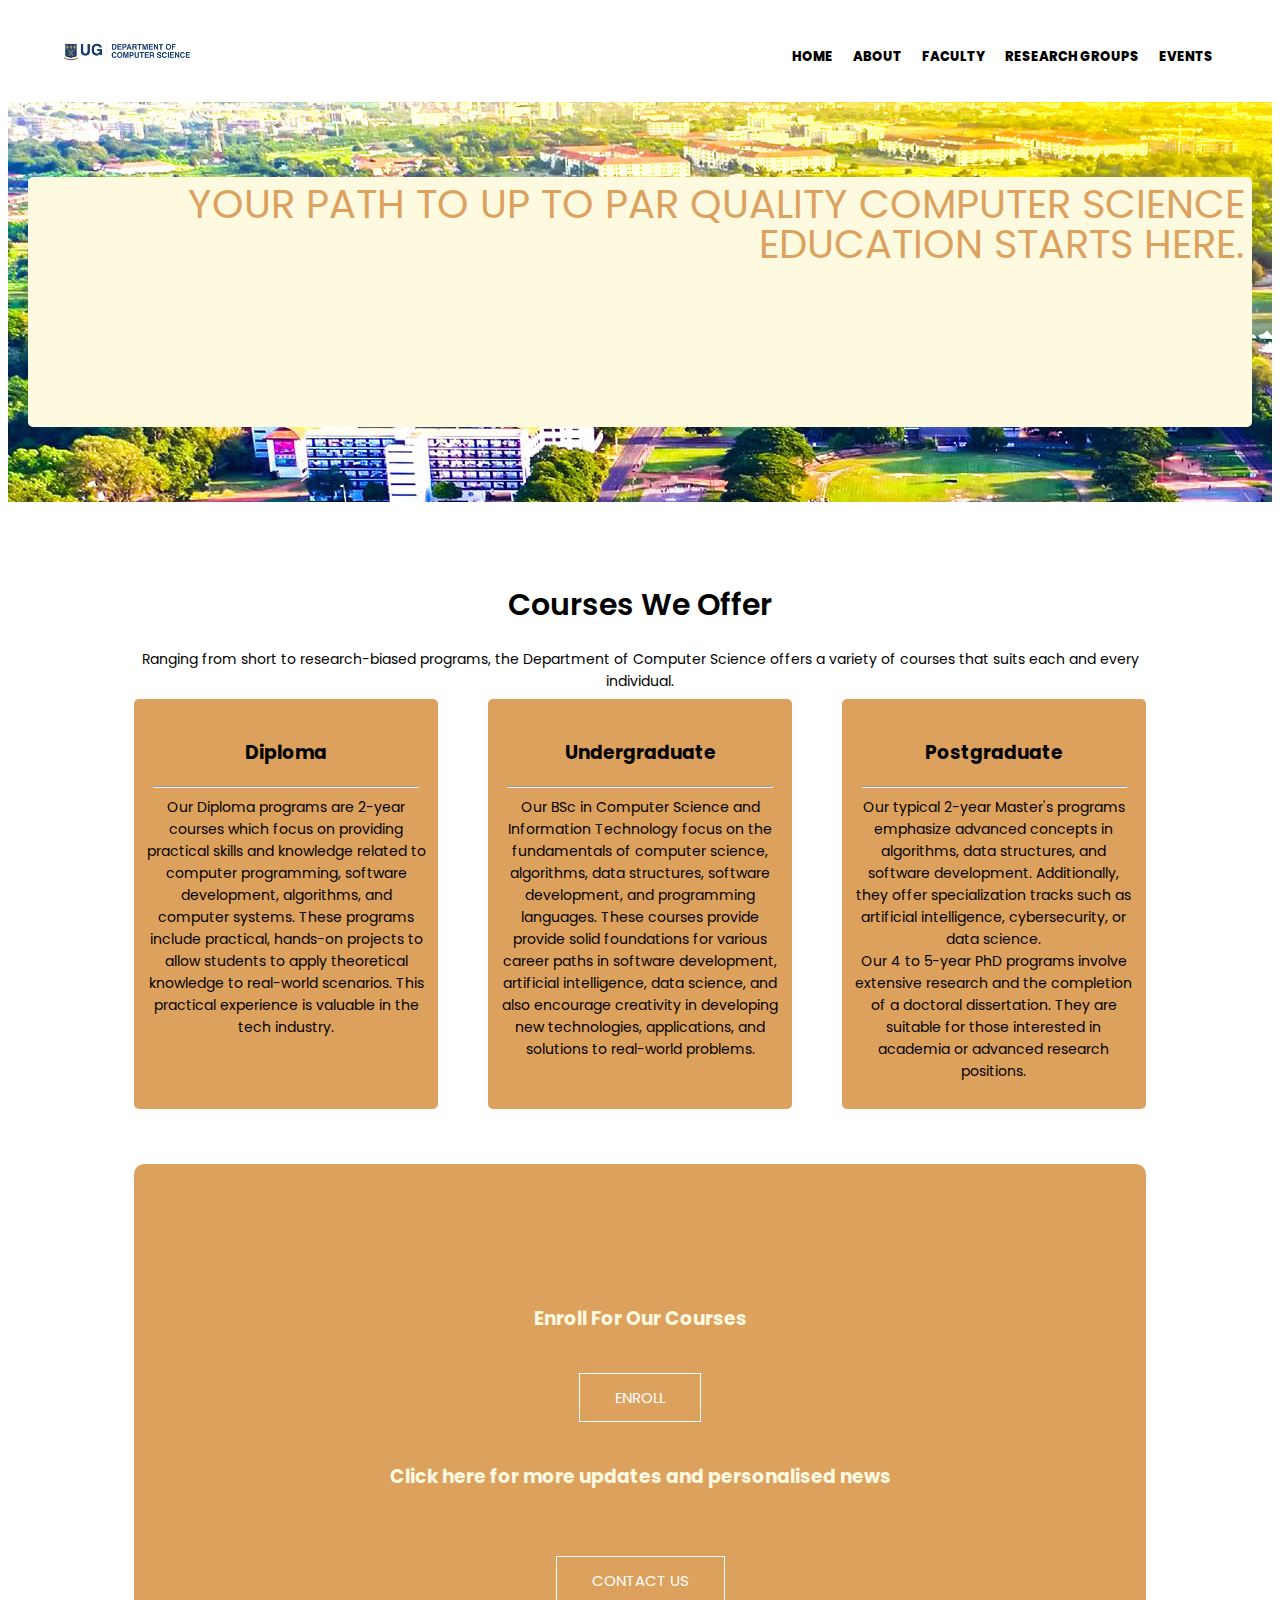
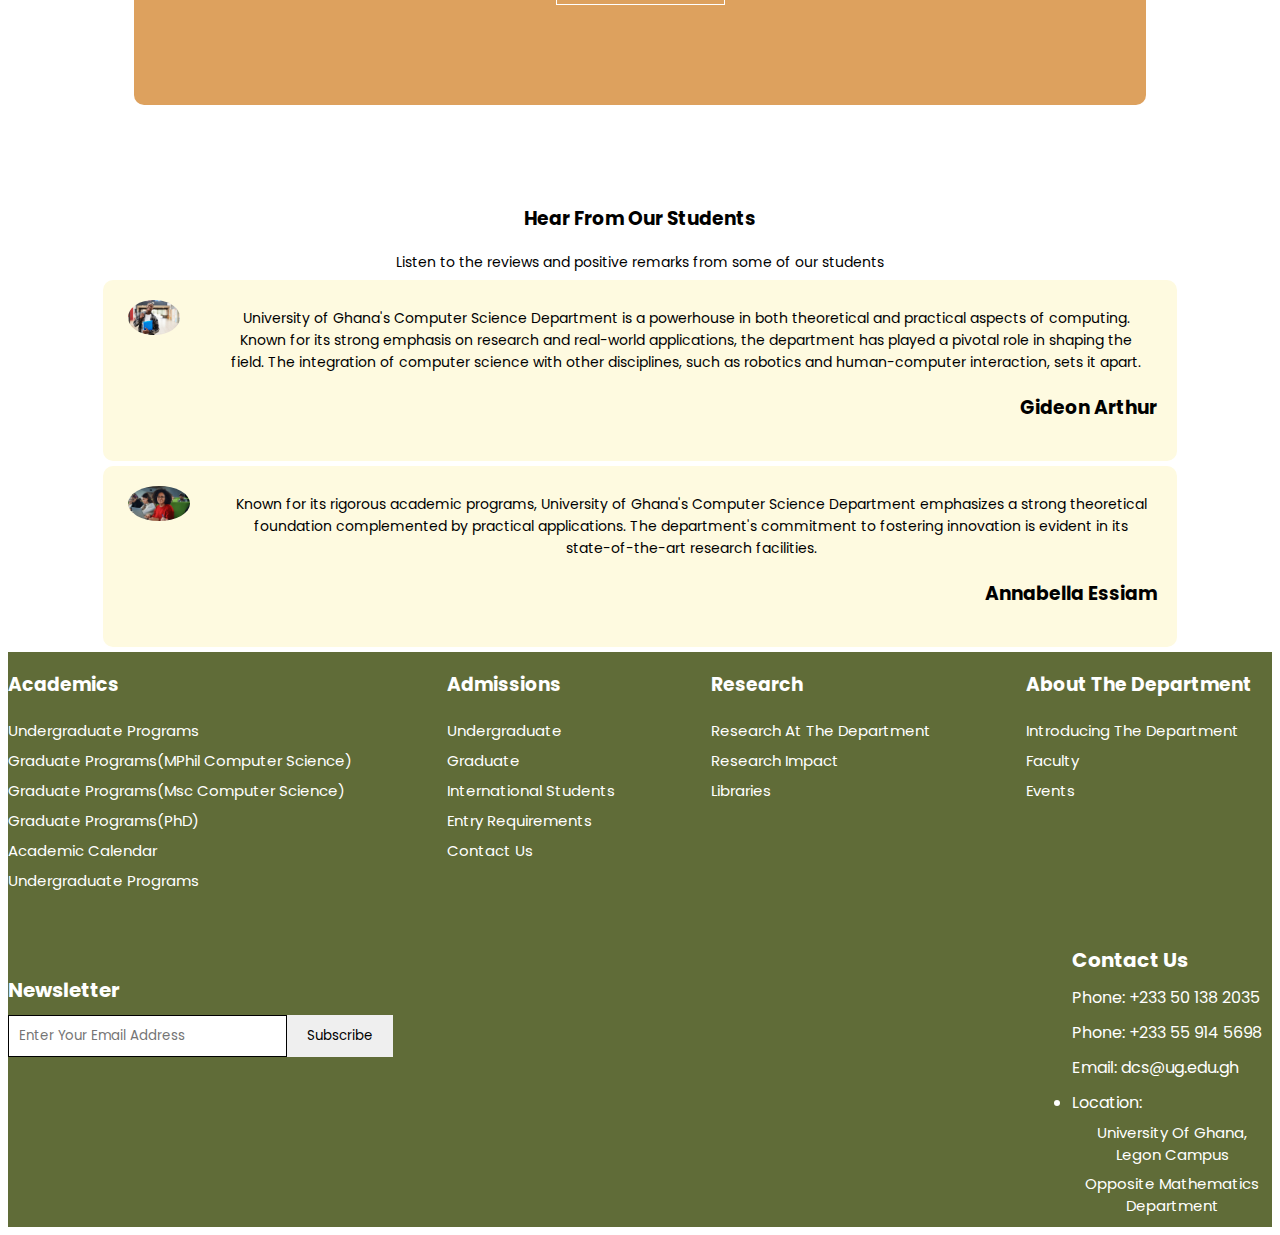
<file: index.html>
<!DOCTYPE html>
<html>
<head>
    <meta charset="UTF-8">
    <meta name="viewport" content="width=device-width, initial-scale=1.0">
    <title>UG | Department Of Computer Science</title>
    <link rel="stylesheet" href="style.css">
</head>
<header id="main-head">
    <div class="top-header">
        <div class="bottom-header">
            <div class="last-header"></div>
        </div>
    </div>
    <nav>
        <div id="logo"><a href=""><img src="Images/comScience_logo.png" alt="Department Logo"></a></div>
        <div class="nav-links">
            <ul>
                <li><a href="index.html">HOME</a></li>
                <li><a href="about.html">ABOUT</a></li>
                <li><a href="faculty.html">FACULTY</a></li>
                <li><a href="research.html">RESEARCH GROUPS</a></li>
                <li><a href="events.html">EVENTS</a></li>
            </ul>
        </div>
    </nav>
    
</header>
<section>
    <div id="container">
        <div class="box">
            <p>YOUR PATH TO UP TO PAR QUALITY COMPUTER SCIENCE EDUCATION STARTS HERE.</p>
        </div>
</section>

<!--------Courses-------->
<section id="course">
    <h1>Courses We Offer</h1>
    <p>Ranging from short to research-biased programs, the Department of Computer Science offers a variety
        of courses that suits each and every individual.</p>

    <div id="course-row">
        <div class="course-col">
            <h3>Diploma</h3><hr>
            <p>Our Diploma programs are 2-year courses which focus on providing practical skills and knowledge related
            to computer programming, software development, algorithms, and computer systems. 
            These programs include practical, hands-on projects to allow students to apply theoretical
            knowledge to real-world scenarios. This practical experience is valuable in the tech industry.</p>
        </div>
        <div class="course-col">
            <h3>Undergraduate</h3><hr>
            <p>Our BSc in Computer Science and Information Technology focus on the fundamentals of computer science, 
            algorithms, data structures, software development, and programming languages. These courses provide
            provide solid foundations for various career paths in software development, artificial intelligence, 
            data science, and also encourage creativity in developing new technologies, applications, and 
            solutions to real-world problems.</p>
        </div>
        <div class="course-col">
            <h3>Postgraduate</h3><hr>
            <p>Our typical 2-year Master's programs emphasize advanced concepts in algorithms, data structures, and software development.
            Additionally, they offer specialization tracks such as artificial intelligence, cybersecurity, or data science. <br>
            Our 4 to 5-year PhD programs involve extensive research and the completion of a doctoral dissertation.
            They are suitable for those interested in academia or advanced research positions.</p>
        </div>

    </div>
</section>

<section id="access-course">
    <h3>Enroll For Our Courses</h3>
    <button class="access-button" onclick="location.href='courses.html'">ENROLL</button><br>
    <h3>Click here for more updates and personalised news</h3><br>
    <button class="access-button" onclick="location.href='contact.html'">CONTACT US</button>
</section>

<!------Testimonials------>
<section id="testimonial">
    <h3>Hear From Our Students</h3>
    <p>Listen to the reviews and positive remarks from some of our students </p>
    
    <div id="testimonial-row">
        <div class="testimonial-col">
            <img src="Images/student1.jpg" alt="">
            <div>
                <p>University of Ghana's Computer Science Department is a powerhouse in both theoretical
                and practical aspects of computing. Known for its strong emphasis on research and real-world applications,
                the department has played a pivotal role in shaping the field. The integration of computer science with other
                disciplines, such as robotics and human-computer interaction, sets it apart.</p>
                <h3>Gideon Arthur</h3>
            </div>
        </div>
    </div>
    <div class="testimonial-col">
        <img src="Images/student2.jpg" alt="picture of eben badger">
        <div>
            <p>Known for its rigorous academic programs, University of Ghana's Computer Science Department emphasizes a
            strong theoretical foundation complemented by practical applications. The department's commitment to 
            fostering innovation is evident in its state-of-the-art research facilities.</p>
            <h3>Annabella Essiam</h3>
        </div>
    </div>
</section>

<footer id="footer">
    <div class="footer-top">
        <div class="footer-section">
            <h3>Academics</h3>
            <ul>
                <li><a href="">Undergraduate Programs</a></li>
                <li><a href="">Graduate Programs(MPhil Computer Science)</a></li>
                <li><a href="">Graduate Programs(Msc Computer Science)</a></li>
                <li><a href="">Graduate Programs(PhD)</a></li>
                <li><a href="">Academic Calendar</a></li>
                <li><a href="">Undergraduate Programs</a></li>
            </ul>
        </div>
        <div class="footer-section">
            <h3>Admissions</h3>
            <ul>
                <li><a href="">Undergraduate</a></li>
                <li><a href="">Graduate</a></li>
                <li><a href="">International Students</a></li>
                <li><a href="">Entry Requirements</a></li>
                <li><a href="">Contact Us</a></li>
            </ul>
        </div>
        <div class="footer-section">
            <h3>Research</h3>
            <ul>
                <li><a href="">Research At The Department</a></li>
                <li><a href="">Research Impact</a></li>
                <li><a href="">Libraries</a></li>
            </ul>
        </div>
        <div class="footer-section">
            <h3>About The Department</h3>
            <ul>
                <li><a href="">Introducing The Department</a></li>
                <li><a href="">Faculty</a></li>
                <li><a href="">Events</a></li>
            </ul>
        </div>
        <div class="footer-bottom">
            <div class="newsletter">
                <h4>Newsletter</h4>
                <form action="#">
                    <input type="email" placeholder="Enter Your Email Address">
                    <button type="submit">Subscribe</button>
                </form>
            </div>
        </div>

        <div class="contact-info">
            <h4>Contact Us</h4>
            <ul>
                <li><a href="#">Phone: +233 50 138 2035</a></li>
                <li><a href="#">Phone: +233 55 914 5698</a></li>
                <li><a href="#">Email: dcs@ug.edu.gh</a></li>
            </ul>
            <li>
                <a href="#">Location:</a>
                <p>University Of Ghana, Legon Campus</p>
                <p>Opposite Mathematics Department</p>
            </li>
        </div>

    </div>
</footer>
</html>
</file>
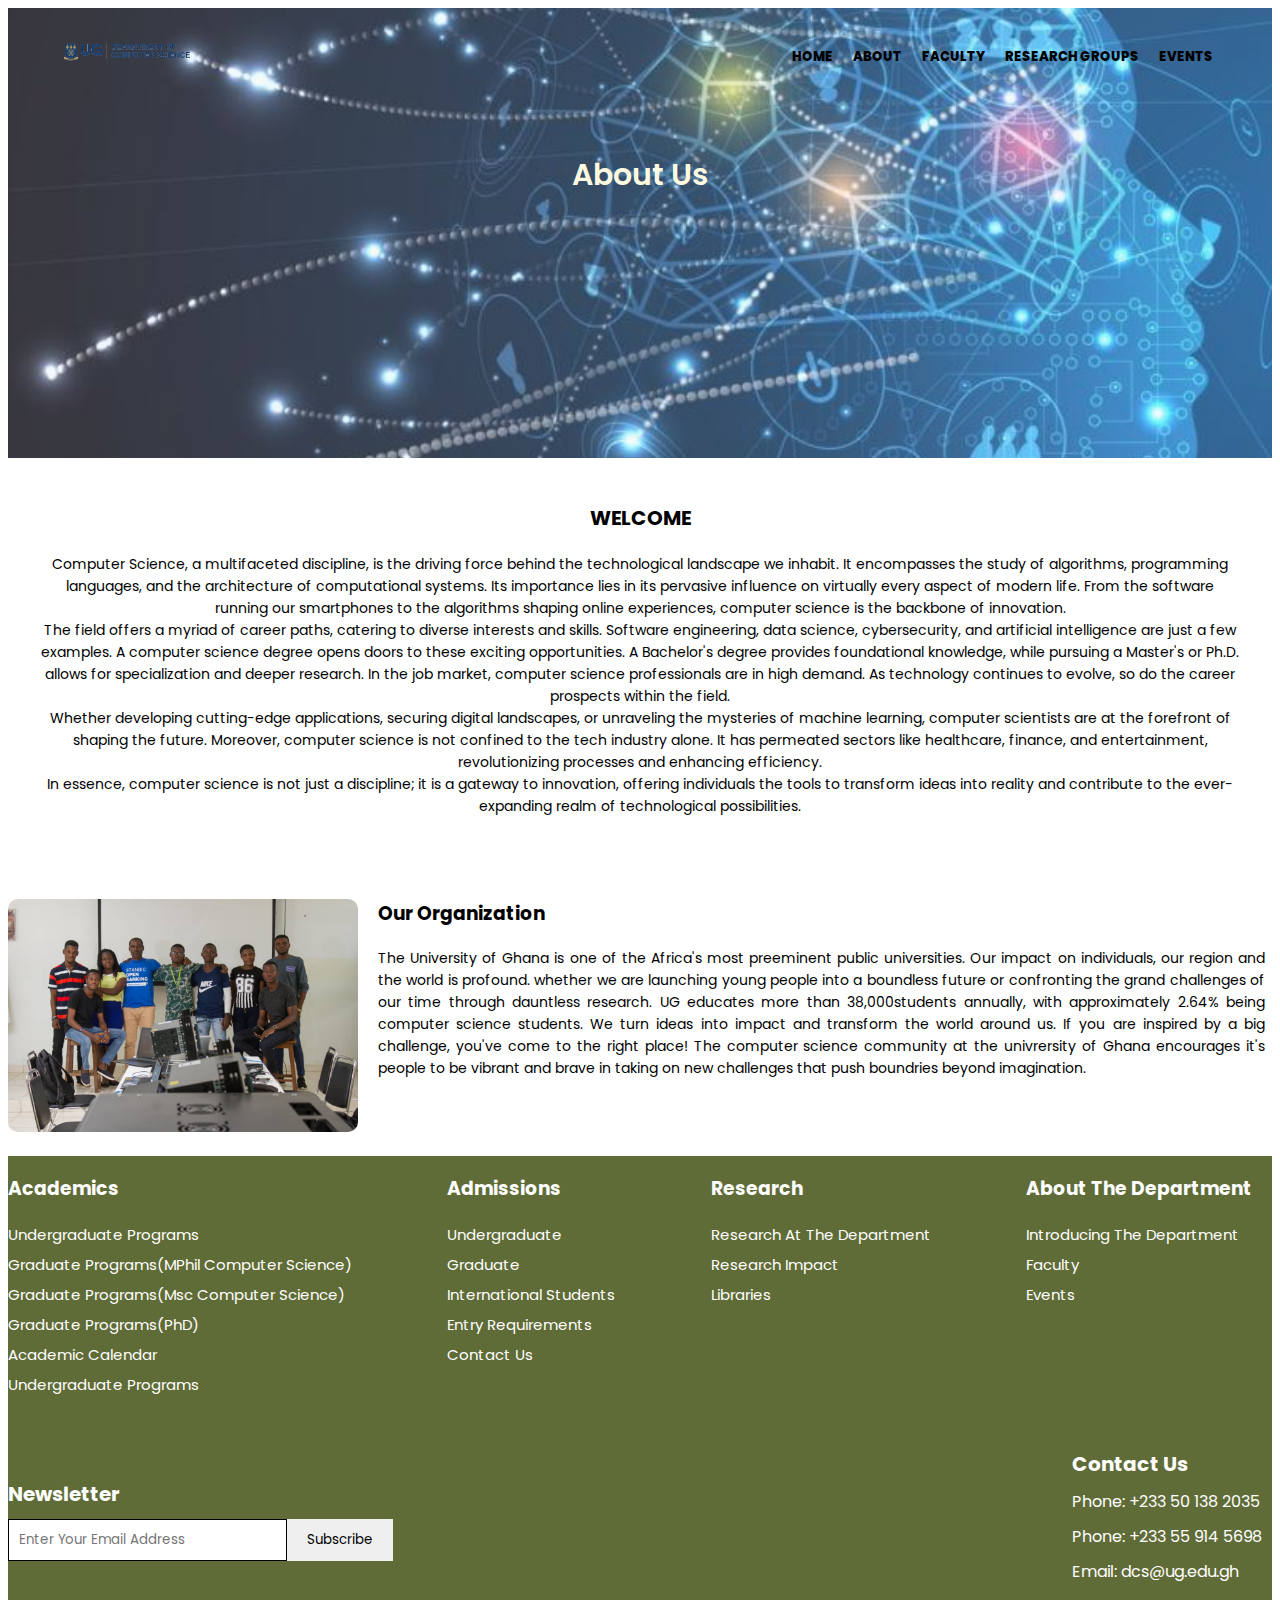
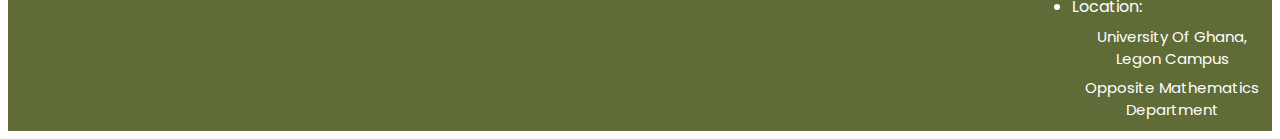
<file: about.html>
<!DOCTYPE html>
<html>
<head>
    <meta charset="UTF-8">
    <meta name="viewport" content="width=device-width, initial-scale=1.0">
    <title>UG | Department Of Computer Science</title>
    <link rel="stylesheet" href="style.css">
</head>
<section id="sub-header">
    <div class="top-header">
        <div class="bottom-header">
            <div class="last-header"></div>
        </div>
    </div>
    <nav>
        <div id="logo"><a href=""><img src="Images/comScience_logo.png" alt="Department Logo"></a></div>
        <div class="nav-links">
            <ul>
                <li><a href="index.html">HOME</a></li>
                <li><a href="about.html">ABOUT</a></li>
                <li><a href="faculty.html">FACULTY</a></li>
                <li><a href="research.html">RESEARCH GROUPS</a></li>
                <li><a href="events.html">EVENTS</a></li>
            </ul>
        </div>
    </nav>
    <h1>About Us</h1>    
</section>

<section id="about-us">
    <div class="about-us-message">
        <h3>WELCOME</h3>
        <p>Computer Science, a multifaceted discipline, is the driving force behind the technological landscape we inhabit. It encompasses the study of algorithms, programming languages, and the architecture of computational systems. Its importance lies in its pervasive influence on virtually every aspect of modern life.
            From the software running our smartphones to the algorithms shaping online experiences, computer science is the backbone of innovation.
            <br>The field offers a myriad of career paths, catering to diverse interests and skills. Software engineering, data science, cybersecurity, 
            and artificial intelligence are just a few examples. A computer science degree opens doors to these exciting opportunities. A Bachelor's 
            degree provides foundational knowledge, while pursuing a Master's or Ph.D. allows for specialization and deeper research.
            In the job market, computer science professionals are in high demand. As technology continues to evolve, so do the career
            prospects within the field. <br>Whether developing cutting-edge applications, securing digital landscapes, or unraveling the 
            mysteries of machine learning, computer scientists are at the forefront of shaping the future.
            Moreover, computer science is not confined to the tech industry alone. It has permeated sectors like healthcare,
            finance, and entertainment, revolutionizing processes and enhancing efficiency. <br>In essence, computer science is not just 
            a discipline; it is a gateway to innovation, offering individuals the tools to transform ideas into reality and contribute
            to the ever-expanding realm of technological possibilities.</p>
    </div>
    <div class="short-text">
        <img src="Images/about.jpg" alt="">
        <div class="short-info">
            <h3>Our Organization</h3>
            <p>
            The University of Ghana is one of the Africa's most preeminent public universities. 
            Our impact on individuals, our region and the world is profound. whether we are launching
            young people into a boundless future or confronting the grand challenges of our time through
            dauntless research. UG educates more than 38,000students annually, with approximately 2.64%
            being computer science students. We turn ideas into impact and transform the world around us.
            If you are inspired by a big challenge, you've come to the right place! The computer science 
            community at the univrersity of Ghana encourages it's people to be vibrant and brave in taking
            on new challenges that push boundries beyond imagination.
            </p>
        </div>
    </div>

</section>

<footer id="footer">
    <div class="footer-top">
        <div class="footer-section">
            <h3>Academics</h3>
            <ul>
                <li><a href="">Undergraduate Programs</a></li>
                <li><a href="">Graduate Programs(MPhil Computer Science)</a></li>
                <li><a href="">Graduate Programs(Msc Computer Science)</a></li>
                <li><a href="">Graduate Programs(PhD)</a></li>
                <li><a href="">Academic Calendar</a></li>
                <li><a href="">Undergraduate Programs</a></li>
            </ul>
        </div>
        <div class="footer-section">
            <h3>Admissions</h3>
            <ul>
                <li><a href="">Undergraduate</a></li>
                <li><a href="">Graduate</a></li>
                <li><a href="">International Students</a></li>
                <li><a href="">Entry Requirements</a></li>
                <li><a href="">Contact Us</a></li>
            </ul>
        </div>
        <div class="footer-section">
            <h3>Research</h3>
            <ul>
                <li><a href="">Research At The Department</a></li>
                <li><a href="">Research Impact</a></li>
                <li><a href="">Libraries</a></li>
            </ul>
        </div>
        <div class="footer-section">
            <h3>About The Department</h3>
            <ul>
                <li><a href="">Introducing The Department</a></li>
                <li><a href="">Faculty</a></li>
                <li><a href="">Events</a></li>
            </ul>
        </div>
        <div class="footer-bottom">
            <div class="newsletter">
                <h4>Newsletter</h4>
                <form action="#">
                    <input type="email" placeholder="Enter Your Email Address">
                    <button type="submit">Subscribe</button>
                </form>
            </div>
        </div>

        <div class="contact-info">
            <h4>Contact Us</h4>
            <ul>
                <li><a href="#">Phone: +233 50 138 2035</a></li>
                <li><a href="#">Phone: +233 55 914 5698</a></li>
                <li><a href="#">Email: dcs@ug.edu.gh</a></li>
            </ul>
            <li>
                <a href="#">Location:</a>
                <p>University Of Ghana, Legon Campus</p>
                <p>Opposite Mathematics Department</p>
            </li>
        </div>

    </div>
</footer>





</html>
</file>
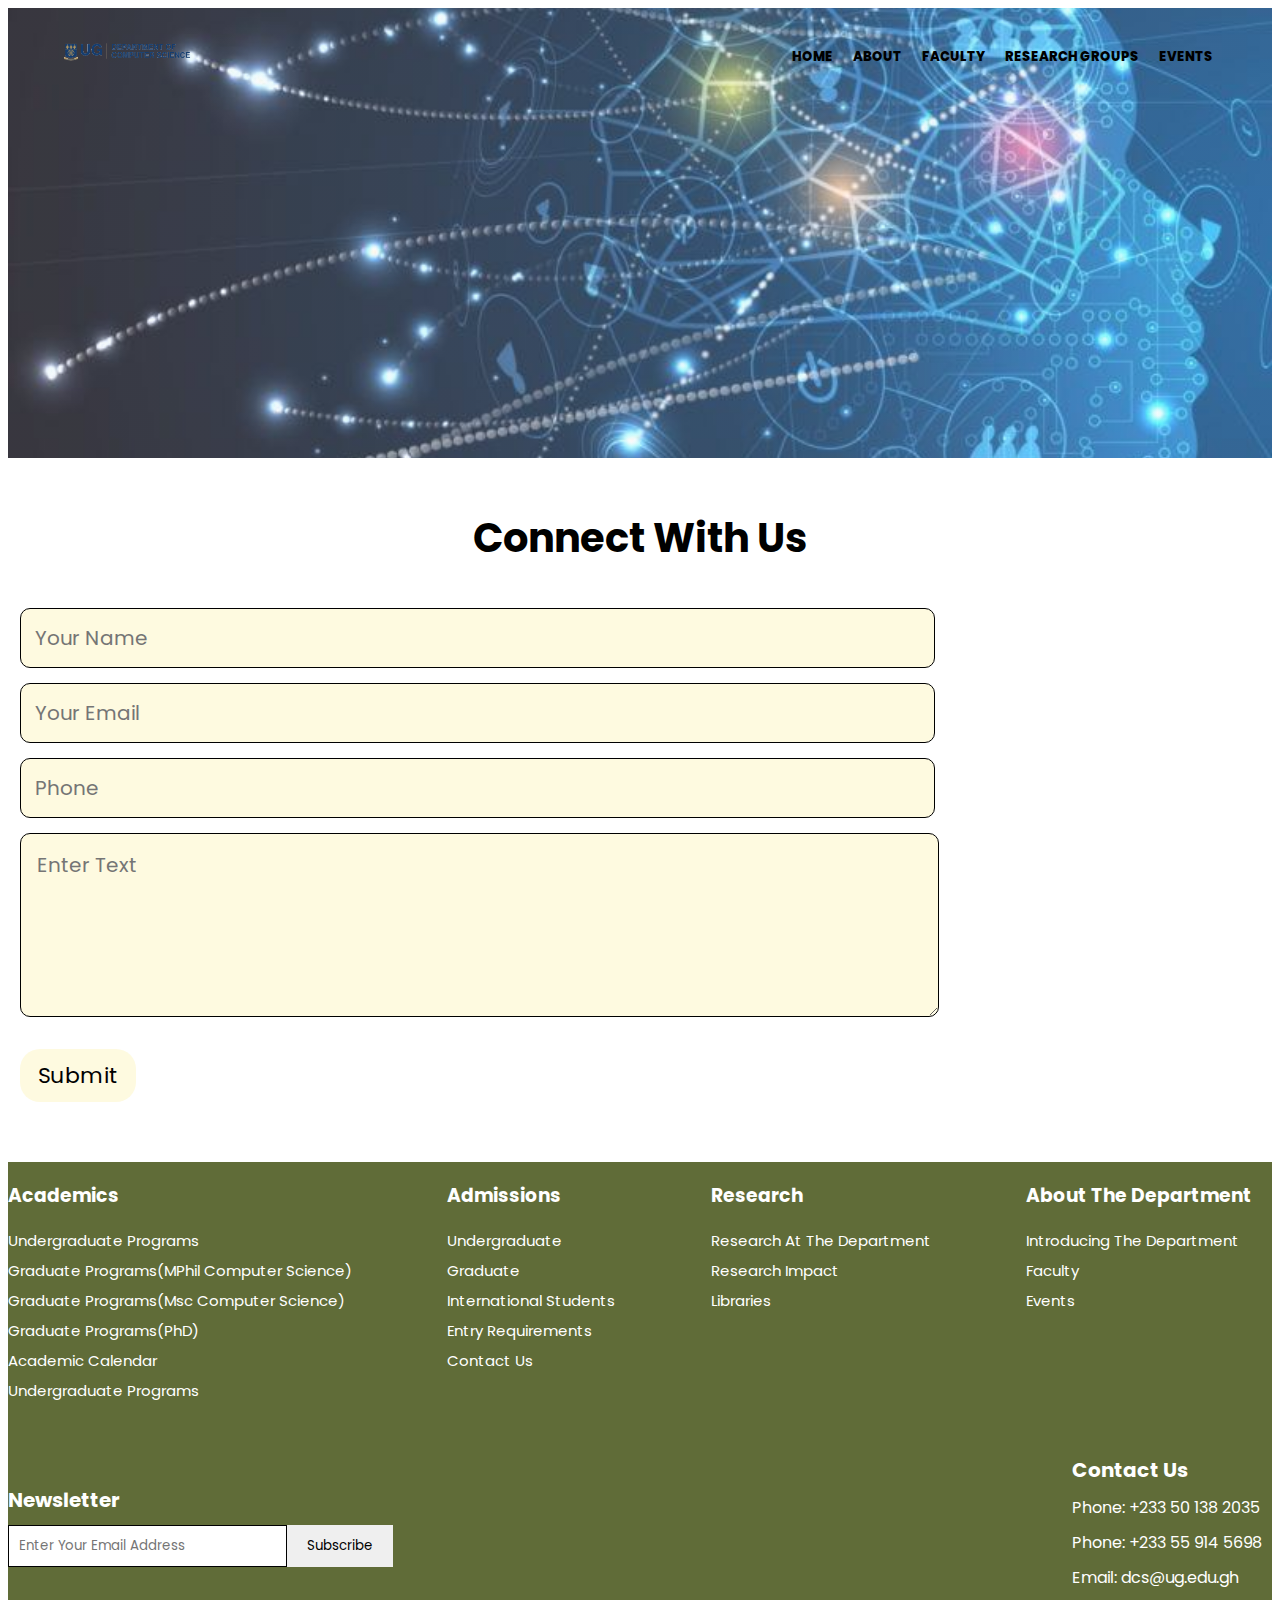
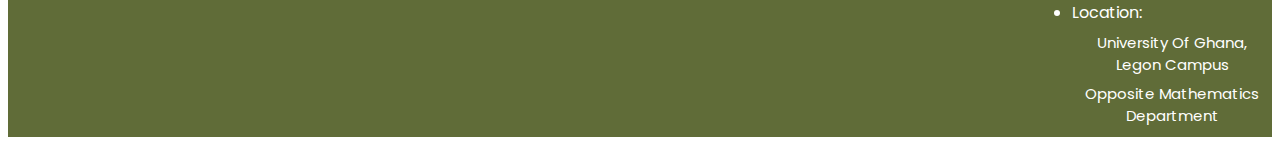
<file: contact.html>
<!DOCTYPE html>
<html>
<head>
    <meta charset="UTF-8">
    <meta name="viewport" content="width=device-width, initial-scale=1.0">
    <title>UG | Department Of Computer Science</title>
    <link rel="stylesheet" href="style.css">
</head>
<section id="sub-header">
    <div class="top-header">
        <div class="bottom-header">
            <div class="last-header"></div>
        </div>
    </div>
    <nav>
        <div id="logo"><a href=""><img src="Images/comScience_logo.png" alt="Department Logo"></a></div>
        <div class="nav-links">
            <ul>
                <li><a href="index.html">HOME</a></li>
                <li><a href="about.html">ABOUT</a></li>
                <li><a href="faculty.html">FACULTY</a></li>
                <li><a href="research.html">RESEARCH GROUPS</a></li>
                <li><a href="events.html">EVENTS</a></li>
            </ul>
        </div>
    </nav>  
</section>

<section class="contact-area">
    <h3>Connect With Us</h3>
    <input type="text" name="name" placeholder="Your Name" required>
    <input type="email" name="name" placeholder="Your Email" required>
    <input type="text" name="phone" placeholder="Phone" required>
    <textarea name="message" id="" cols="60" rows="5" placeholder="Enter Text" required></textarea>
    <button type="submit">Submit</button>
</section>
    

<footer id="footer">
    <div class="footer-top">
        <div class="footer-section">
            <h3>Academics</h3>
            <ul>
                <li><a href="">Undergraduate Programs</a></li>
                <li><a href="">Graduate Programs(MPhil Computer Science)</a></li>
                <li><a href="">Graduate Programs(Msc Computer Science)</a></li>
                <li><a href="">Graduate Programs(PhD)</a></li>
                <li><a href="">Academic Calendar</a></li>
                <li><a href="">Undergraduate Programs</a></li>
            </ul>
        </div>
        <div class="footer-section">
            <h3>Admissions</h3>
            <ul>
                <li><a href="">Undergraduate</a></li>
                <li><a href="">Graduate</a></li>
                <li><a href="">International Students</a></li>
                <li><a href="">Entry Requirements</a></li>
                <li><a href="">Contact Us</a></li>
            </ul>
        </div>
        <div class="footer-section">
            <h3>Research</h3>
            <ul>
                <li><a href="">Research At The Department</a></li>
                <li><a href="">Research Impact</a></li>
                <li><a href="">Libraries</a></li>
            </ul>
        </div>
        <div class="footer-section">
            <h3>About The Department</h3>
            <ul>
                <li><a href="">Introducing The Department</a></li>
                <li><a href="">Faculty</a></li>
                <li><a href="">Events</a></li>
            </ul>
        </div>
        <div class="footer-bottom">
            <div class="newsletter">
                <h4>Newsletter</h4>
                <form action="#">
                    <input type="email" placeholder="Enter Your Email Address">
                    <button type="submit">Subscribe</button>
                </form>
            </div>
        </div>

        <div class="contact-info">
            <h4>Contact Us</h4>
            <ul>
                <li><a href="#">Phone: +233 50 138 2035</a></li>
                <li><a href="#">Phone: +233 55 914 5698</a></li>
                <li><a href="#">Email: dcs@ug.edu.gh</a></li>
            </ul>
            <li>
                <a href="#">Location:</a>
                <p>University Of Ghana, Legon Campus</p>
                <p>Opposite Mathematics Department</p>
            </li>
        </div>

    </div>
</footer>





</html>
</file>
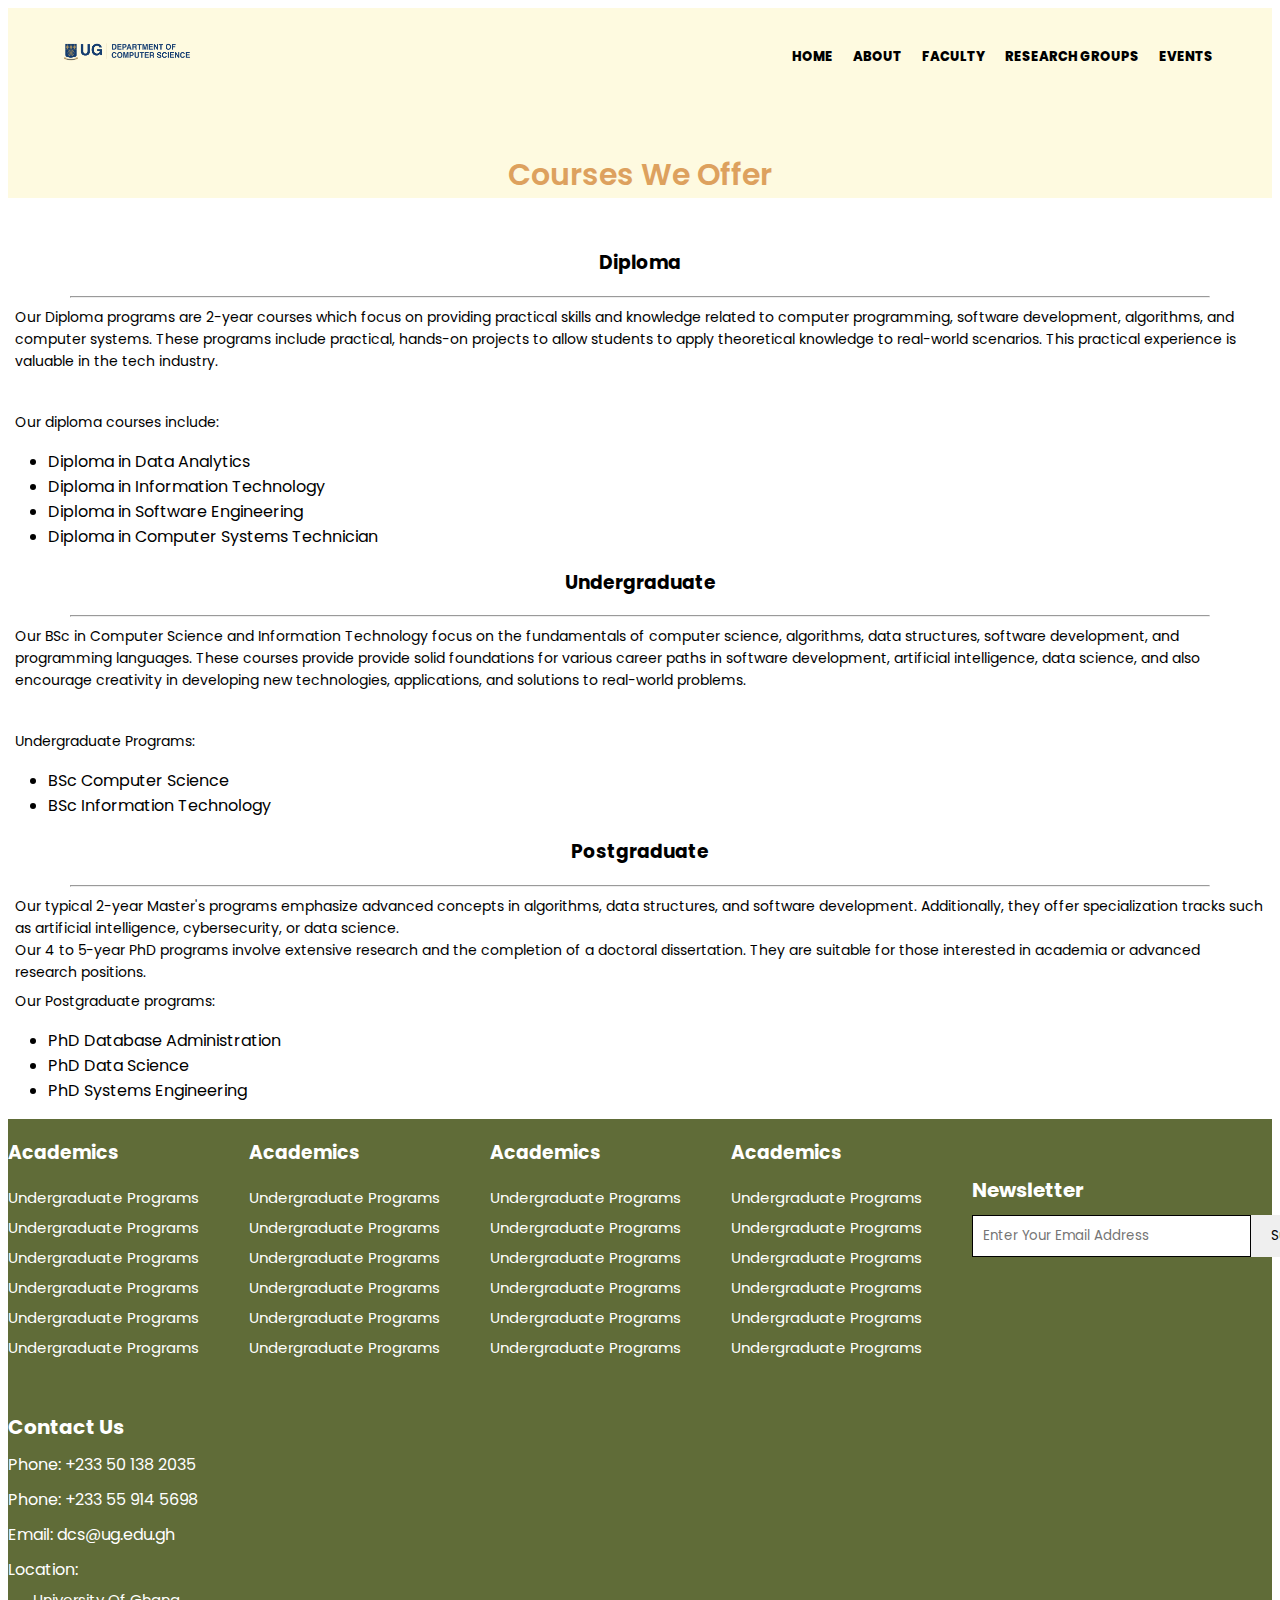
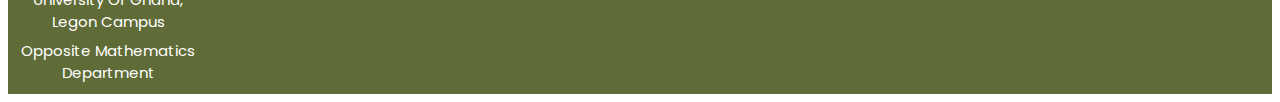
<file: courses.html>
<!DOCTYPE html>
<html>
<head>
    <meta charset="UTF-8">
    <meta name="viewport" content="width=device-width, initial-scale=1.0">
    <title>UG | Department Of Computer Science</title>
    <link rel="stylesheet" href="style.css">
</head>
<section id="sub-header2">
    <div class="top-header">
        <div class="bottom-header">
            <div class="last-header"></div>
        </div>
    </div>
    <nav>
        <div id="logo"><a href=""><img src="Images/comScience_logo.png" alt="Department Logo"></a></div>
        <div class="nav-links">
            <ul>
                <li><a href="index.html">HOME</a></li>
                <li><a href="about.html">ABOUT</a></li>
                <li><a href="faculty.html">FACULTY</a></li>
                <li><a href="research.html">RESEARCH GROUPS</a></li>
                <li><a href="events.html">EVENTS</a></li>
            </ul>
        </div>
    </nav>
    <h1>Courses We Offer</h1>    
</section>

<section class="course-range">
    <h3>Diploma</h3><hr>
    <p>Our Diploma programs are 2-year courses which focus on providing practical skills and knowledge related
    to computer programming, software development, algorithms, and computer systems. 
    These programs include practical, hands-on projects to allow students to apply theoretical
    knowledge to real-world scenarios. This practical experience is valuable in the tech industry.</p><br>
    <p>Our diploma courses include:</p>
    <ul>
        <li>Diploma in Data Analytics</li>
        <li>Diploma in Information Technology</li>
        <li>Diploma in Software Engineering</li>
        <li>Diploma in Computer Systems Technician</li>
    </ul>

    <h3>Undergraduate</h3><hr>
    <p>Our BSc in Computer Science and Information Technology focus on the fundamentals of computer science, 
    algorithms, data structures, software development, and programming languages. These courses provide
    provide solid foundations for various career paths in software development, artificial intelligence, 
    data science, and also encourage creativity in developing new technologies, applications, and 
    solutions to real-world problems.</p><br>
    <p>Undergraduate Programs:</p>
    <ul>
        <li>BSc Computer Science</li>
        <li>BSc Information Technology</li>    
    </ul>

    <h3>Postgraduate</h3><hr>
    <p>Our typical 2-year Master's programs emphasize advanced concepts in algorithms, data structures, and software development.
    Additionally, they offer specialization tracks such as artificial intelligence, cybersecurity, or data science. <br>
    Our 4 to 5-year PhD programs involve extensive research and the completion of a doctoral dissertation.
    They are suitable for those interested in academia or advanced research positions.</p>
    <p>Our Postgraduate programs:</p>
    <ul>
        <li>PhD Database Administration</li>
        <li>PhD Data Science</li>
        <li>PhD Systems Engineering</li>    
    </ul>

</section>


<footer id="footer">
    <div class="footer-top">
        <div class="footer-section">
            <h3>Academics</h3>
            <ul>
                <li><a href="">Undergraduate Programs</a></li>
                <li><a href="">Undergraduate Programs</a></li>
                <li><a href="">Undergraduate Programs</a></li>
                <li><a href="">Undergraduate Programs</a></li>
                <li><a href="">Undergraduate Programs</a></li>
                <li><a href="">Undergraduate Programs</a></li>
            </ul>
        </div>
        <div class="footer-section">
            <h3>Academics</h3>
            <ul>
                <li><a href="">Undergraduate Programs</a></li>
                <li><a href="">Undergraduate Programs</a></li>
                <li><a href="">Undergraduate Programs</a></li>
                <li><a href="">Undergraduate Programs</a></li>
                <li><a href="">Undergraduate Programs</a></li>
                <li><a href="">Undergraduate Programs</a></li>
            </ul>
        </div>
        <div class="footer-section">
            <h3>Academics</h3>
            <ul>
                <li><a href="">Undergraduate Programs</a></li>
                <li><a href="">Undergraduate Programs</a></li>
                <li><a href="">Undergraduate Programs</a></li>
                <li><a href="">Undergraduate Programs</a></li>
                <li><a href="">Undergraduate Programs</a></li>
                <li><a href="">Undergraduate Programs</a></li>
            </ul>
        </div>
        <div class="footer-section">
            <h3>Academics</h3>
            <ul>
                <li><a href="">Undergraduate Programs</a></li>
                <li><a href="">Undergraduate Programs</a></li>
                <li><a href="">Undergraduate Programs</a></li>
                <li><a href="">Undergraduate Programs</a></li>
                <li><a href="">Undergraduate Programs</a></li>
                <li><a href="">Undergraduate Programs</a></li>
            </ul>
        </div>
        <div class="footer-bottom">
            <div class="newsletter">
                <h4>Newsletter</h4>
                <form action="#">
                    <input type="email" placeholder="Enter Your Email Address">
                    <button type="submit">Subscribe</button>
                </form>
            </div>
        </div>

        <div class="contact-info">
            <h4>Contact Us</h4>
            <ul>
                <li><a href="#">Phone: +233 50 138 2035</a></li>
                <li><a href="#">Phone: +233 55 914 5698</a></li>
                <li><a href="#">Email: dcs@ug.edu.gh</a></li>
            </ul>
            <li>
                <a href="#">Location:</a>
                <p>University Of Ghana, Legon Campus</p>
                <p>Opposite Mathematics Department</p>
            </li>
        </div>

    </div>
</footer>
</html>
</file>
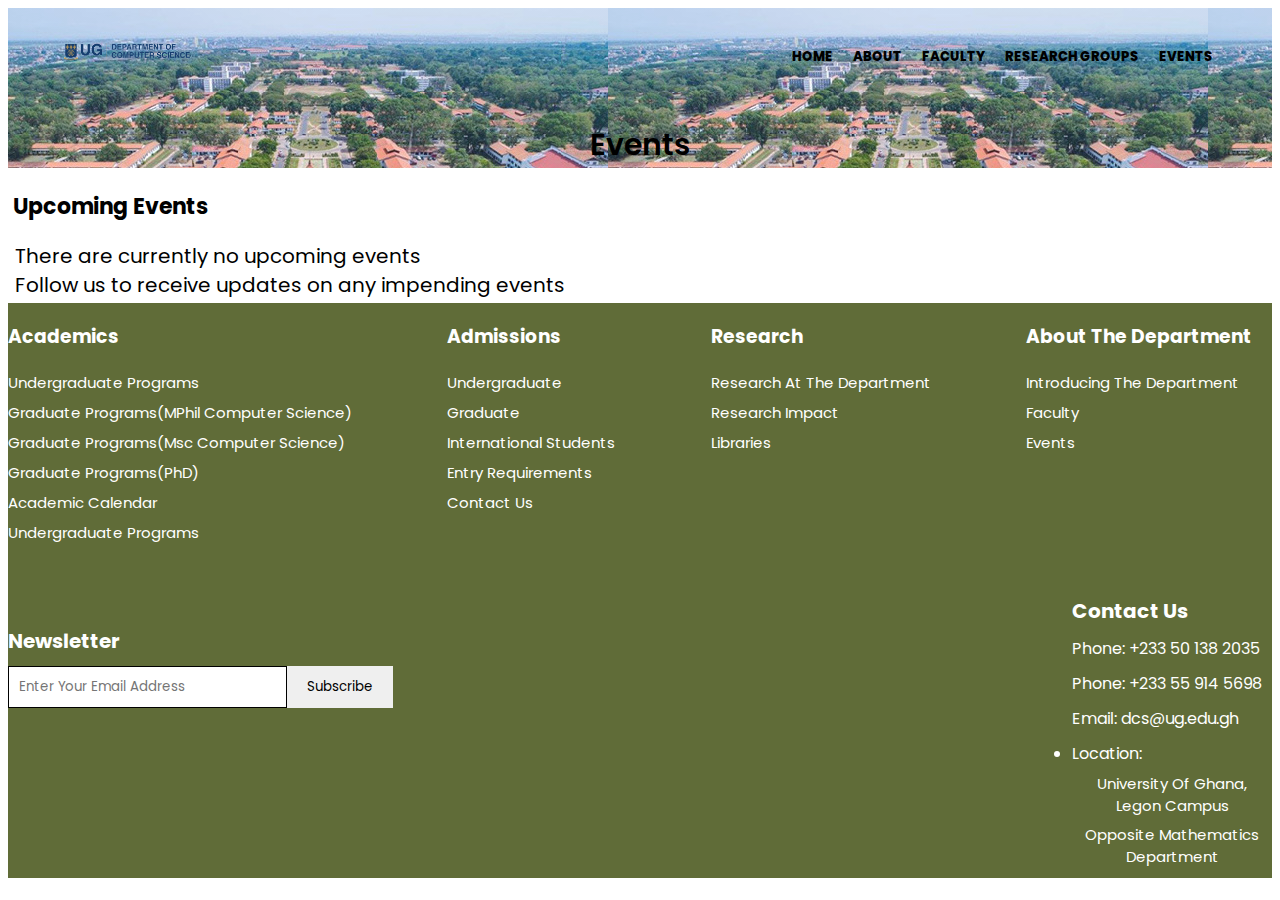
<file: events.html>
<!DOCTYPE html>
<html>
<head>
    <meta charset="UTF-8">
    <meta name="viewport" content="width=device-width, initial-scale=1.0">
    <title>UG | Department Of Computer Science</title>
    <link rel="stylesheet" href="style.css">
</head>
<section id="sub-header4">
    <div class="top-header">
        <div class="bottom-header">
            <div class="last-header"></div>
        </div>
    </div>
    <nav>
        <div id="logo"><a href=""><img src="Images/comScience_logo.png" alt="Department Logo"></a></div>
        <div class="nav-links">
            <ul>
                <li><a href="index.html">HOME</a></li>
                <li><a href="about.html">ABOUT</a></li>
                <li><a href="faculty.html">FACULTY</a></li>
                <li><a href="research.html">RESEARCH GROUPS</a></li>
                <li><a href="events.html">EVENTS</a></li>
            </ul>
        </div>
    </nav>
    <h1>Events</h1>    
</section>

<section class="event-info">
    <h3>Upcoming Events</h3>
    <p>There are currently no upcoming events</p>
    <p>Follow us to receive updates on any impending events</p>
</section>

<footer id="footer">
    <div class="footer-top">
        <div class="footer-section">
            <h3>Academics</h3>
            <ul>
                <li><a href="">Undergraduate Programs</a></li>
                <li><a href="">Graduate Programs(MPhil Computer Science)</a></li>
                <li><a href="">Graduate Programs(Msc Computer Science)</a></li>
                <li><a href="">Graduate Programs(PhD)</a></li>
                <li><a href="">Academic Calendar</a></li>
                <li><a href="">Undergraduate Programs</a></li>
            </ul>
        </div>
        <div class="footer-section">
            <h3>Admissions</h3>
            <ul>
                <li><a href="">Undergraduate</a></li>
                <li><a href="">Graduate</a></li>
                <li><a href="">International Students</a></li>
                <li><a href="">Entry Requirements</a></li>
                <li><a href="">Contact Us</a></li>
            </ul>
        </div>
        <div class="footer-section">
            <h3>Research</h3>
            <ul>
                <li><a href="">Research At The Department</a></li>
                <li><a href="">Research Impact</a></li>
                <li><a href="">Libraries</a></li>
            </ul>
        </div>
        <div class="footer-section">
            <h3>About The Department</h3>
            <ul>
                <li><a href="">Introducing The Department</a></li>
                <li><a href="">Faculty</a></li>
                <li><a href="">Events</a></li>
            </ul>
        </div>
        <div class="footer-bottom">
            <div class="newsletter">
                <h4>Newsletter</h4>
                <form action="#">
                    <input type="email" placeholder="Enter Your Email Address">
                    <button type="submit">Subscribe</button>
                </form>
            </div>
        </div>

        <div class="contact-info">
            <h4>Contact Us</h4>
            <ul>
                <li><a href="#">Phone: +233 50 138 2035</a></li>
                <li><a href="#">Phone: +233 55 914 5698</a></li>
                <li><a href="#">Email: dcs@ug.edu.gh</a></li>
            </ul>
            <li>
                <a href="#">Location:</a>
                <p>University Of Ghana, Legon Campus</p>
                <p>Opposite Mathematics Department</p>
            </li>
        </div>

    </div>
</footer>
</html>
</file>
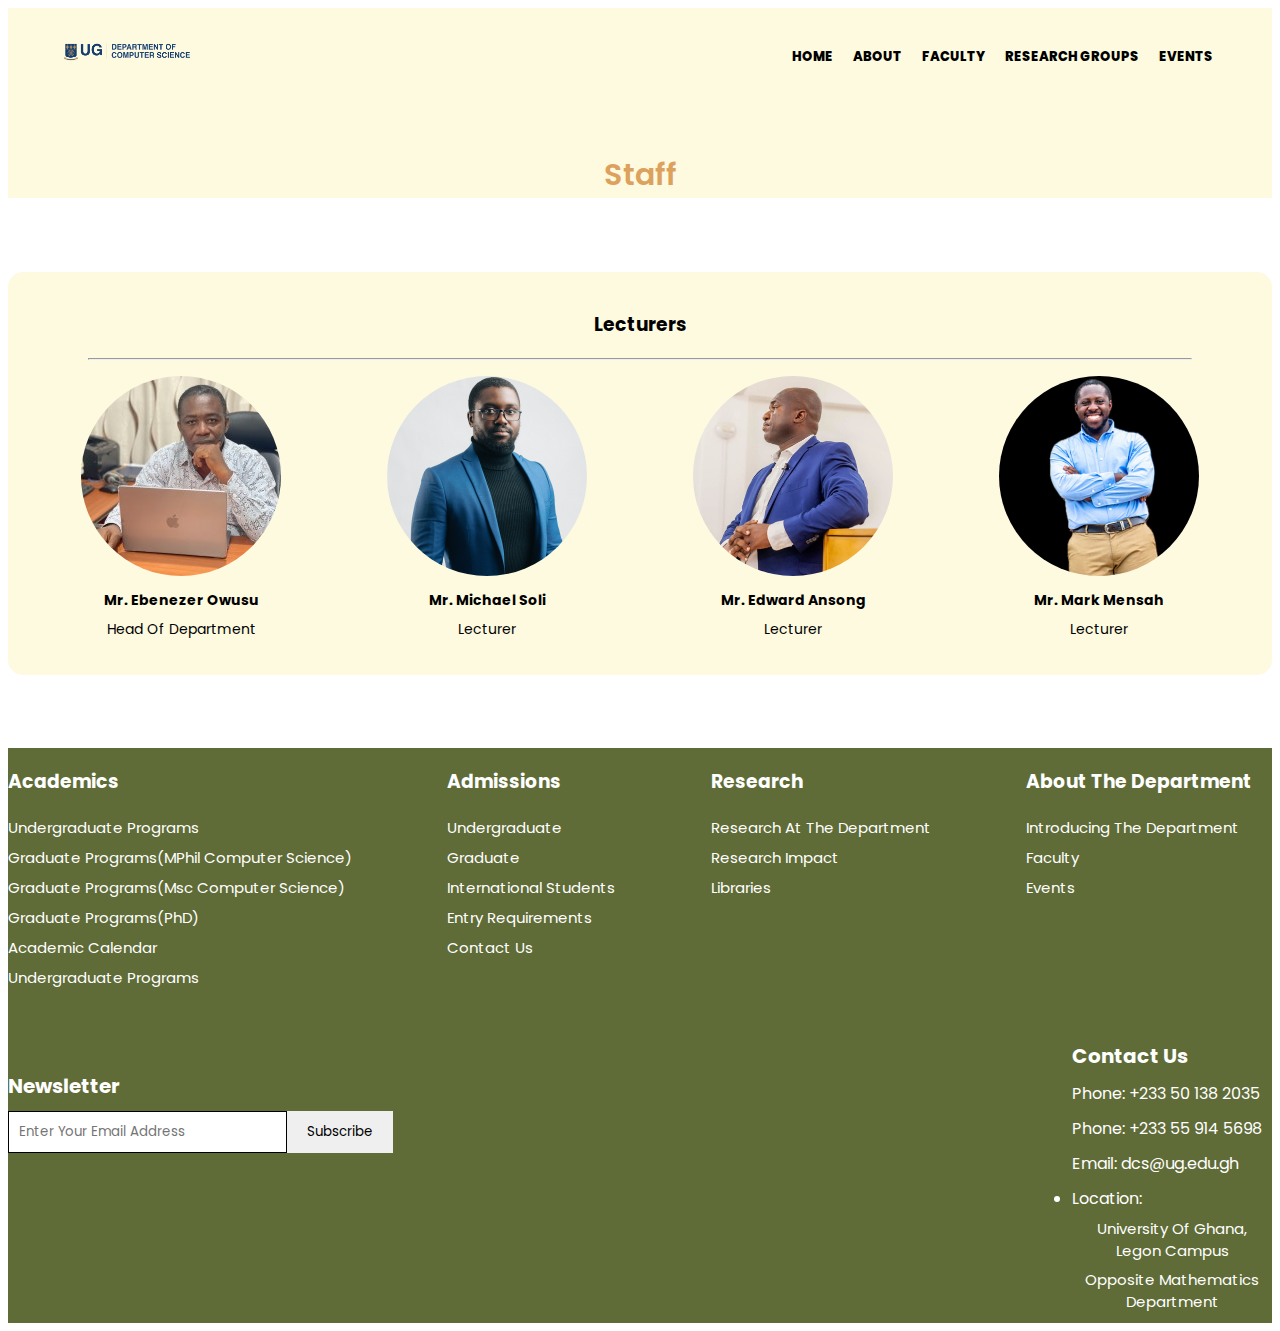
<file: faculty.html>
<!DOCTYPE html>
<html>
<head>
    <meta charset="UTF-8">
    <meta name="viewport" content="width=device-width, initial-scale=1.0">
    <title>UG | Department Of Computer Science</title>
    <link rel="stylesheet" href="style.css">
</head>
<section id="sub-header2">
    <div class="top-header">
        <div class="bottom-header">
            <div class="last-header"></div>
        </div>
    </div>
    <nav>
        <div id="logo"><a href=""><img src="Images/comScience_logo.png" alt="Department Logo"></a></div>
        <div class="nav-links">
            <ul>
                <li><a href="index.html">HOME</a></li>
                <li><a href="about.html">ABOUT</a></li>
                <li><a href="faculty.html">FACULTY</a></li>
                <li><a href="research.html">RESEARCH GROUPS</a></li>
                <li><a href="events.html">EVENTS</a></li>
            </ul>
        </div>
    </nav>
    <h1>Staff</h1>    
</section>

<section class="body">
    <div class="lecturer-pic-container">
        <h3>Lecturers</h3>
        <hr>
        <div class="lecturers">
            <div class="lecturer-col">
                <img src="Images/lecturer3.jpg" alt="">
                <h4>Mr. Ebenezer Owusu</h4>
                <p>Head Of Department</p>
            </div>
            <div class="lecturer-col">
                <img src="Images/lecturer2.jpg" alt="">
                <h4>Mr. Michael Soli</h4>
                <p>Lecturer</p>
            </div>
            <div class="lecturer-col">
                <img src="Images/lecturer4.jpg" alt="">
                <h4>Mr. Edward Ansong</h4>
                <p>Lecturer</p>
            </div>
            <div class="lecturer-col">
                <img src="Images/lecturer1.jpg" alt="">
                <h4>Mr. Mark Mensah</h4>
                <p>Lecturer</p>
            </div>
        </div>
    </div>
</section>


<footer id="footer">
    <div class="footer-top">
        <div class="footer-section">
            <h3>Academics</h3>
            <ul>
                <li><a href="">Undergraduate Programs</a></li>
                <li><a href="">Graduate Programs(MPhil Computer Science)</a></li>
                <li><a href="">Graduate Programs(Msc Computer Science)</a></li>
                <li><a href="">Graduate Programs(PhD)</a></li>
                <li><a href="">Academic Calendar</a></li>
                <li><a href="">Undergraduate Programs</a></li>
            </ul>
        </div>
        <div class="footer-section">
            <h3>Admissions</h3>
            <ul>
                <li><a href="">Undergraduate</a></li>
                <li><a href="">Graduate</a></li>
                <li><a href="">International Students</a></li>
                <li><a href="">Entry Requirements</a></li>
                <li><a href="">Contact Us</a></li>
            </ul>
        </div>
        <div class="footer-section">
            <h3>Research</h3>
            <ul>
                <li><a href="">Research At The Department</a></li>
                <li><a href="">Research Impact</a></li>
                <li><a href="">Libraries</a></li>
            </ul>
        </div>
        <div class="footer-section">
            <h3>About The Department</h3>
            <ul>
                <li><a href="">Introducing The Department</a></li>
                <li><a href="">Faculty</a></li>
                <li><a href="">Events</a></li>
            </ul>
        </div>
        <div class="footer-bottom">
            <div class="newsletter">
                <h4>Newsletter</h4>
                <form action="#">
                    <input type="email" placeholder="Enter Your Email Address">
                    <button type="submit">Subscribe</button>
                </form>
            </div>
        </div>

        <div class="contact-info">
            <h4>Contact Us</h4>
            <ul>
                <li><a href="#">Phone: +233 50 138 2035</a></li>
                <li><a href="#">Phone: +233 55 914 5698</a></li>
                <li><a href="#">Email: dcs@ug.edu.gh</a></li>
            </ul>
            <li>
                <a href="#">Location:</a>
                <p>University Of Ghana, Legon Campus</p>
                <p>Opposite Mathematics Department</p>
            </li>
        </div>

    </div>
</footer>
</html>
</file>
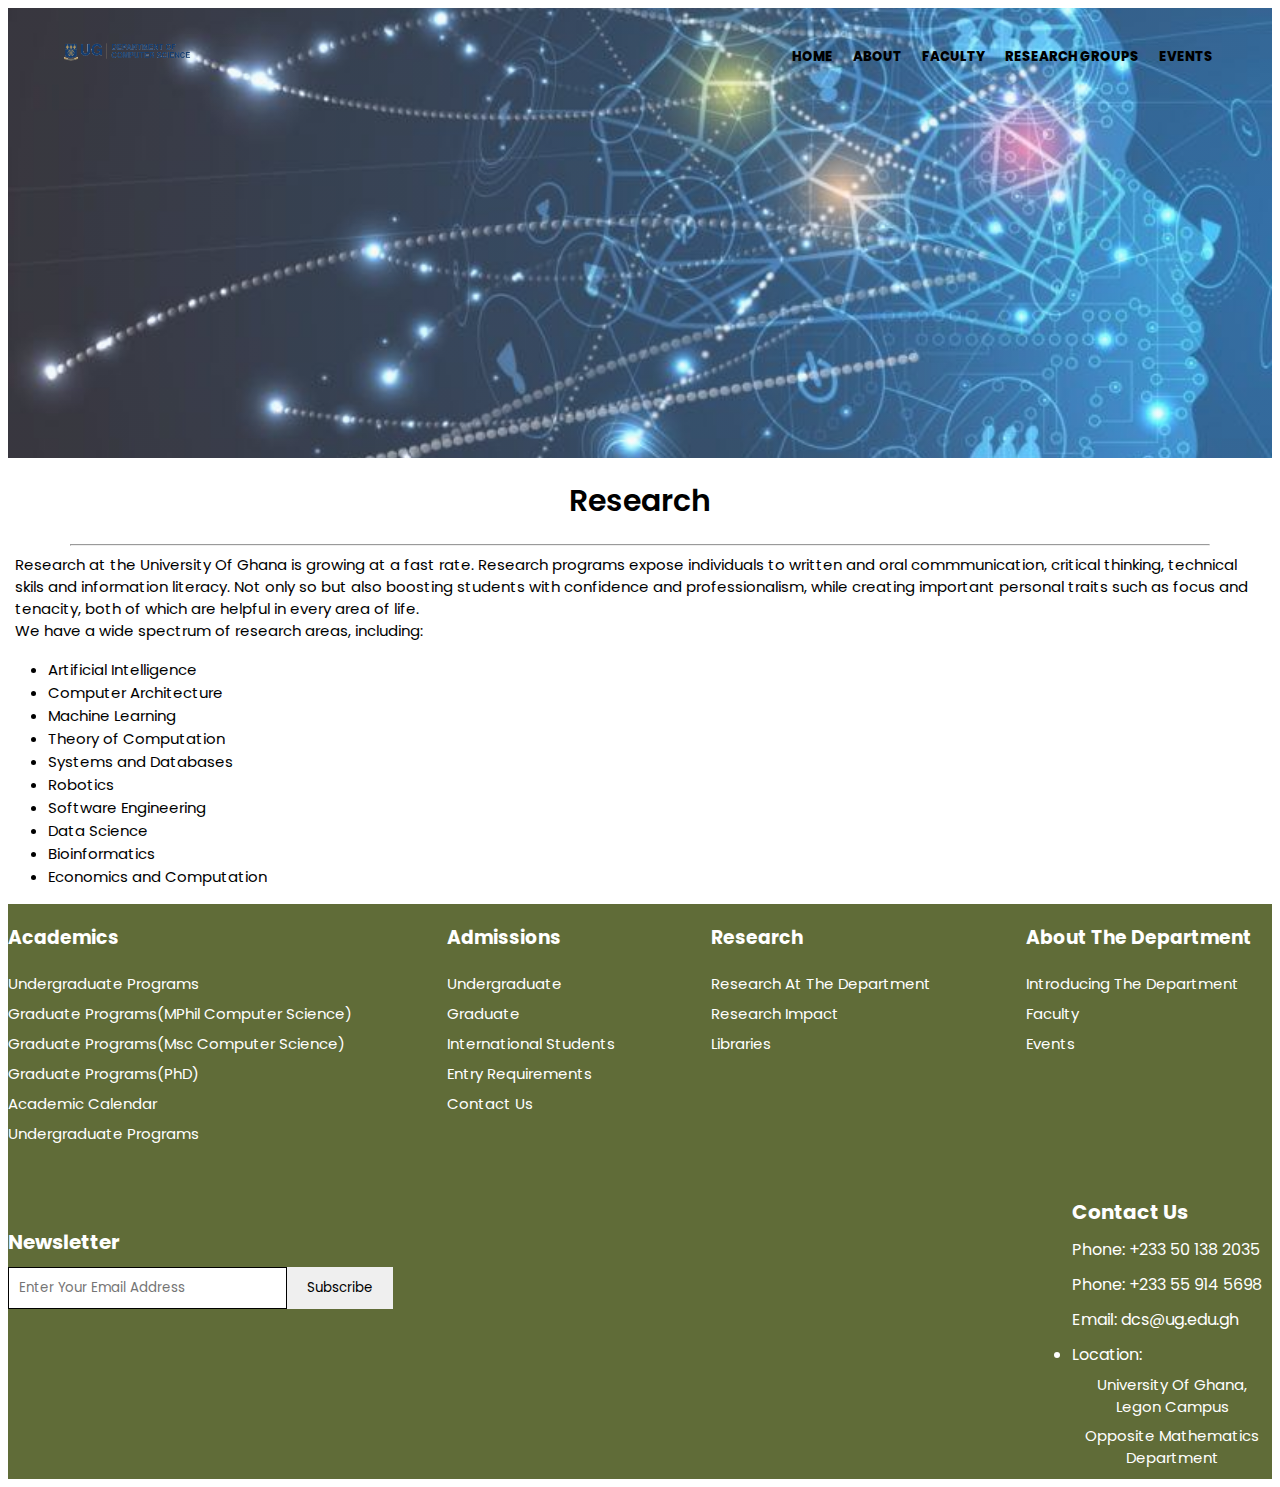
<file: research.html>
<!DOCTYPE html>
<html>
<head>
    <meta charset="UTF-8">
    <meta name="viewport" content="width=device-width, initial-scale=1.0">
    <title>UG | Department Of Computer Science</title>
    <link rel="stylesheet" href="style.css">
</head>
<section id="sub-header">
    <div class="top-header">
        <div class="bottom-header">
            <div class="last-header"></div>
        </div>
    </div>
    <nav>
        <div id="logo"><a href=""><img src="Images/comScience_logo.png" alt="Department Logo"></a></div>
        <div class="nav-links">
            <ul>
                <li><a href="index.html">HOME</a></li>
                <li><a href="about.html">ABOUT</a></li>
                <li><a href="faculty.html">FACULTY</a></li>
                <li><a href="research.html">RESEARCH GROUPS</a></li>
                <li><a href="events.html">EVENTS</a></li>
            </ul>
        </div>
    </nav>    
</section>

<section id="research">
    <h1>Research</h1><hr>
    <p>Research at the University Of Ghana is growing at a fast rate.
        Research programs expose individuals to written and oral commmunication,
        critical thinking, technical skils and information literacy.
        Not only so but also boosting students with confidence and professionalism, 
        while creating important personal traits such as focus and tenacity, both of
        which are helpful in every area of life. <br>
        We have a wide spectrum of research areas, including:
        <ul>
            <li>Artificial Intelligence</li>
            <li>Computer Architecture</li>
            <li>Machine Learning</li>
            <li>Theory of Computation</li>
            <li>Systems and Databases</li>
            <li>Robotics</li>
            <li>Software Engineering</li>
            <li>Data Science</li>
            <li>Bioinformatics</li>
            <li>Economics and Computation</li>
        </ul>
    </p>
    
</section>




<footer id="footer">
    <div class="footer-top">
        <div class="footer-section">
            <h3>Academics</h3>
            <ul>
                <li><a href="">Undergraduate Programs</a></li>
                <li><a href="">Graduate Programs(MPhil Computer Science)</a></li>
                <li><a href="">Graduate Programs(Msc Computer Science)</a></li>
                <li><a href="">Graduate Programs(PhD)</a></li>
                <li><a href="">Academic Calendar</a></li>
                <li><a href="">Undergraduate Programs</a></li>
            </ul>
        </div>
        <div class="footer-section">
            <h3>Admissions</h3>
            <ul>
                <li><a href="">Undergraduate</a></li>
                <li><a href="">Graduate</a></li>
                <li><a href="">International Students</a></li>
                <li><a href="">Entry Requirements</a></li>
                <li><a href="">Contact Us</a></li>
            </ul>
        </div>
        <div class="footer-section">
            <h3>Research</h3>
            <ul>
                <li><a href="">Research At The Department</a></li>
                <li><a href="">Research Impact</a></li>
                <li><a href="">Libraries</a></li>
            </ul>
        </div>
        <div class="footer-section">
            <h3>About The Department</h3>
            <ul>
                <li><a href="">Introducing The Department</a></li>
                <li><a href="">Faculty</a></li>
                <li><a href="">Events</a></li>
            </ul>
        </div>
        <div class="footer-bottom">
            <div class="newsletter">
                <h4>Newsletter</h4>
                <form action="#">
                    <input type="email" placeholder="Enter Your Email Address">
                    <button type="submit">Subscribe</button>
                </form>
            </div>
        </div>

        <div class="contact-info">
            <h4>Contact Us</h4>
            <ul>
                <li><a href="#">Phone: +233 50 138 2035</a></li>
                <li><a href="#">Phone: +233 55 914 5698</a></li>
                <li><a href="#">Email: dcs@ug.edu.gh</a></li>
            </ul>
            <li>
                <a href="#">Location:</a>
                <p>University Of Ghana, Legon Campus</p>
                <p>Opposite Mathematics Department</p>
            </li>
        </div>

    </div>
</footer>
</html>
</file>
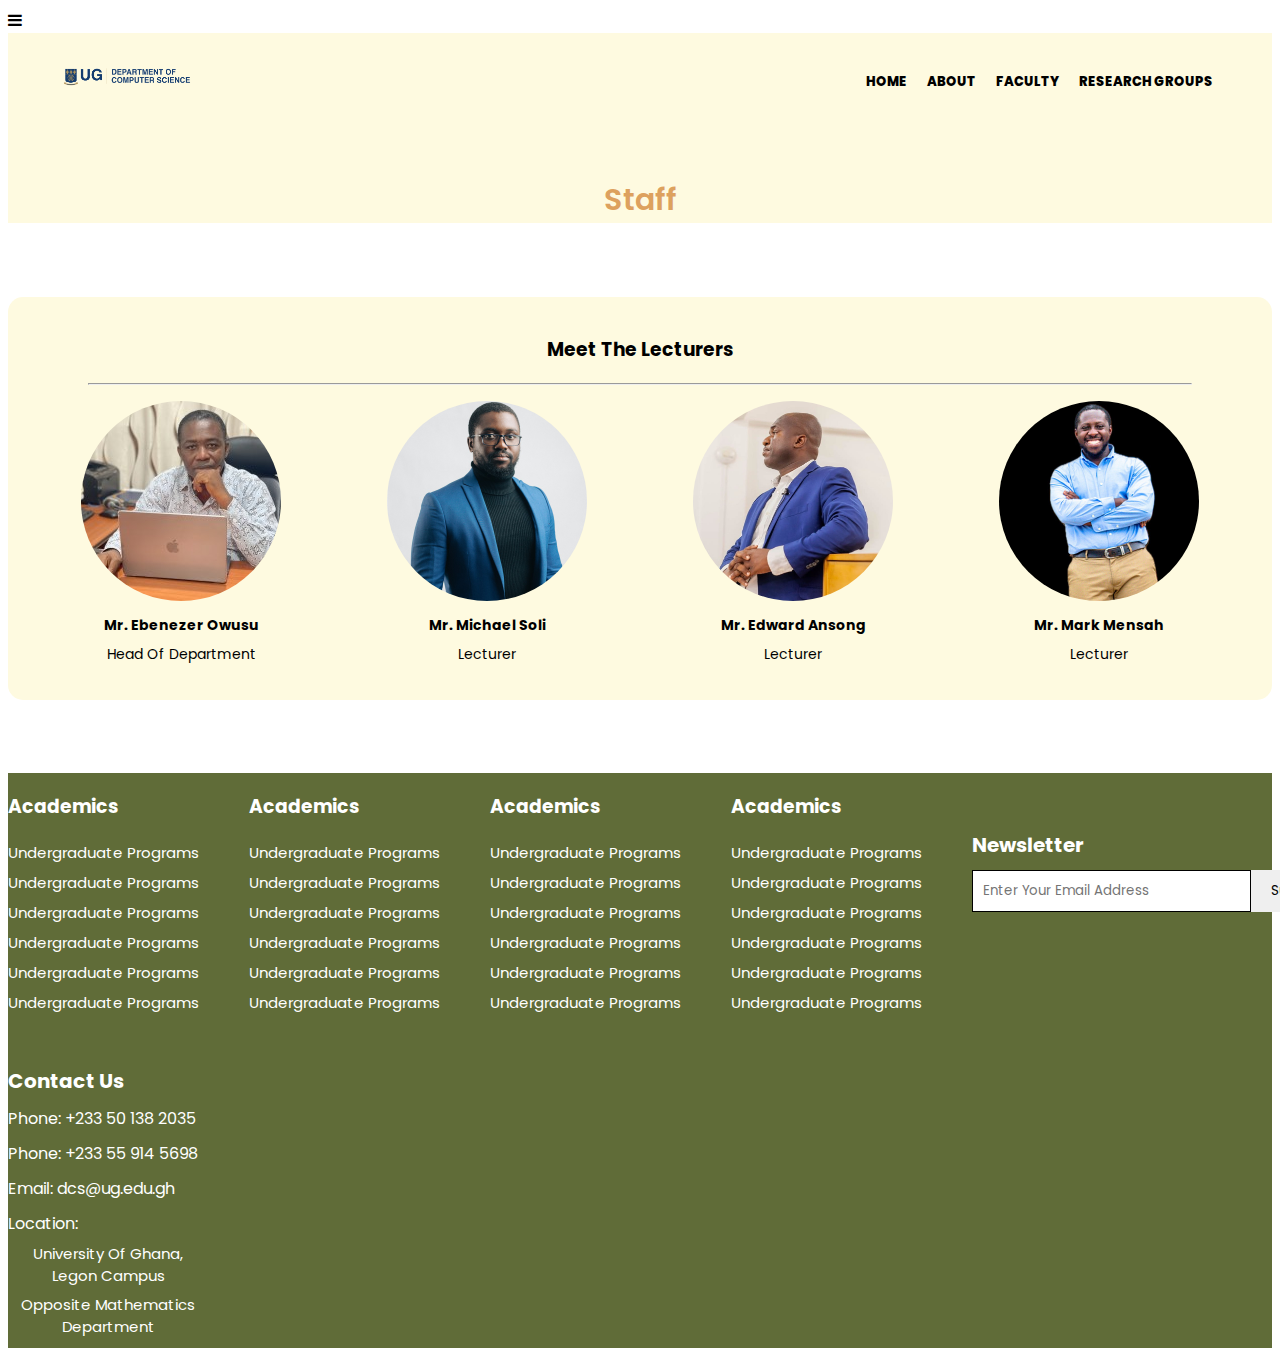
<file: resources.html>
<!DOCTYPE html>
<html>
<head>
    <meta charset="UTF-8">
    <meta name="viewport" content="width=device-width, initial-scale=1.0">
    <title>UG | Department Of Computer Science</title>
    <link rel="stylesheet" href="style.css">
    <link rel="stylesheet" href="https://cdnjs.cloudflare.com/ajax/libs/font-awesome/4.7.0/css/font-awesome.min.css">
    <i class="fa fa-bars" aria-hidden="true"></i>
</head>
<section id="sub-header2">
    <div class="top-header">
        <div class="bottom-header">
            <div class="last-header"></div>
        </div>
    </div>
    <nav>
        <div id="logo"><a href=""><img src="Images/comScience_logo.png" alt="Department Logo"></a></div>
        <div class="nav-links">
            <i class="fa fa-bars" aria-hidden="true"></i>
            <ul>
                <li><a href="">HOME</a></li>
                <li><a href="">ABOUT</a></li>
                <li><a href="">FACULTY</a></li>
                <li><a href="">RESEARCH GROUPS</a></li>
            </ul>
        </div>
    </nav>
    <h1>Staff</h1>    
</section>

<section class="body">
    <div class="lecturer-pic-container">
        <h3>Meet The Lecturers</h3>
        <hr>
        <div class="lecturers">
            <div class="lecturer-col">
                <img src="Images/lecturer3.jpg" alt="">
                <h4>Mr. Ebenezer Owusu</h4>
                <p>Head Of Department</p>
            </div>
            <div class="lecturer-col">
                <img src="Images/lecturer2.jpg" alt="">
                <h4>Mr. Michael Soli</h4>
                <p>Lecturer</p>
            </div>
            <div class="lecturer-col">
                <img src="Images/lecturer4.jpg" alt="">
                <h4>Mr. Edward Ansong</h4>
                <p>Lecturer</p>
            </div>
            <div class="lecturer-col">
                <img src="Images/lecturer1.jpg" alt="">
                <h4>Mr. Mark Mensah</h4>
                <p>Lecturer</p>
            </div>
        </div>
    </div>
</section>


<footer id="footer">
    <div class="footer-top">
        <div class="footer-section">
            <h3>Academics</h3>
            <ul>
                <li><a href="">Undergraduate Programs</a></li>
                <li><a href="">Undergraduate Programs</a></li>
                <li><a href="">Undergraduate Programs</a></li>
                <li><a href="">Undergraduate Programs</a></li>
                <li><a href="">Undergraduate Programs</a></li>
                <li><a href="">Undergraduate Programs</a></li>
            </ul>
        </div>
        <div class="footer-section">
            <h3>Academics</h3>
            <ul>
                <li><a href="">Undergraduate Programs</a></li>
                <li><a href="">Undergraduate Programs</a></li>
                <li><a href="">Undergraduate Programs</a></li>
                <li><a href="">Undergraduate Programs</a></li>
                <li><a href="">Undergraduate Programs</a></li>
                <li><a href="">Undergraduate Programs</a></li>
            </ul>
        </div>
        <div class="footer-section">
            <h3>Academics</h3>
            <ul>
                <li><a href="">Undergraduate Programs</a></li>
                <li><a href="">Undergraduate Programs</a></li>
                <li><a href="">Undergraduate Programs</a></li>
                <li><a href="">Undergraduate Programs</a></li>
                <li><a href="">Undergraduate Programs</a></li>
                <li><a href="">Undergraduate Programs</a></li>
            </ul>
        </div>
        <div class="footer-section">
            <h3>Academics</h3>
            <ul>
                <li><a href="">Undergraduate Programs</a></li>
                <li><a href="">Undergraduate Programs</a></li>
                <li><a href="">Undergraduate Programs</a></li>
                <li><a href="">Undergraduate Programs</a></li>
                <li><a href="">Undergraduate Programs</a></li>
                <li><a href="">Undergraduate Programs</a></li>
            </ul>
        </div>
        <div class="footer-bottom">
            <div class="newsletter">
                <h4>Newsletter</h4>
                <form action="#">
                    <input type="email" placeholder="Enter Your Email Address">
                    <button type="submit">Subscribe</button>
                </form>
            </div>
        </div>

        <div class="contact-info">
            <h4>Contact Us</h4>
            <ul>
                <li><a href="#">Phone: +233 50 138 2035</a></li>
                <li><a href="#">Phone: +233 55 914 5698</a></li>
                <li><a href="#">Email: dcs@ug.edu.gh</a></li>
            </ul>
            <li>
                <a href="#">Location:</a>
                <p>University Of Ghana, Legon Campus</p>
                <p>Opposite Mathematics Department</p>
            </li>
        </div>

    </div>
</footer>
</html>
</file>
<file: style.css>
@import url('https://fonts.googleapis.com/css2?family=Poppins&display=swap');
/* #606C38
   #283618
   #FEFAE0
   #DDA15E */
/* home page */
* {
    font-family: 'Poppins', sans-serif;
}

nav {
    display:  flex;
    justify-content: space-between;
    align-items: center;
    padding: 1% 4%;
}

nav img{
    width: 140px;
}

.nav-links {
    flex: 1;
    text-align: right;
}

.nav-links ul li {
    list-style: none;
    display: inline-block;
    padding: 6px 8px;
    position: relative;
}

.nav-links ul li a {
    color: black;
    text-decoration: none;
    font-size: 13px;
    font-weight: 800;
}

.nav-links ul li:hover {
    background: #DDA15E;
    transition: all .2s;
}

#container {
    display:flex;
    flex-direction: row;
    flex-flow: wrap;
    justify-content: space-around;
    align-items: center;
    min-height: 400px;
    width: 100%;
    height: auto;
    background-image: url(Images/home_background.jpg);
}

.box {
    height: 250px;
    width: 250x;
    background: #FEFAE0 ;
    margin: 50px 20px;
    text-align: center;
    box-sizing: border-box;
    border-radius: 5px;
}
.box p {
    font-size: 40px;
    line-height: 40px;
    text-align: right;
    font-family: 'Poppins', sans-serif;
    color: #DDA15E;
}
@media (max-width: 1200px) {
    .box {
        width: 40%;
    }
}
@media (max-width: 600px) {
    .box {
        width: 90%;
    }
}
@media (max-width: 700px) {
    nav .fa {
        display: block; 
        color: black;
        margin: 10px;
        font-size: 20px;
        cursor: pointer;
    }
}

nav .fa {
    display: none;
}

#course {
    width: 80%;
    margin: auto;
    text-align: left;
    padding-top: 60px;
    text-align: center;
}

h1 {
    font-size: 30px;
    font-weight: 600;
}

p{
    font-size: 18px;
    font-weight: 300px;
    line-height: 22px;
}

#course-row {
    display: flex;
    justify-content: space-between;
}

@media(max-width: 700px) {
    #course-row {
        flex-direction: column;
    }
}

.course-col {
    flex-basis: 30%;
    background: #DDA15E;
    border-radius: 5px;
    margin-bottom: 5px;
    padding: 20px 5px;
    box-sizing: border-box;
    transition: .5s;
}

.course-col:hover {
    box-shadow: 0 0 20px 0px rgba(0,0,0,0.3);
}

#access-course {
    margin-top: 50px;
    margin-bottom: 30px;
    margin-left: auto;
    margin-right: auto;
    width: 80%;
    background-color: #DDA15E;
    background-position: center;
    background-size: cover;
    border-radius: 10px;
    text-align: center;
    padding: 100px 0;
}
#access-course a {
    list-style: none;
}
#access-course h3 {
    color: #FEFAE0;
    margin: 40px;
    padding: 0;
}

.access-button {
    display: inline-block;
    text-decoration: none;
    color: #fff;
    border: 1px solid #fff;
    font-size: 15px;
    padding: 12px 35px;
    background: transparent;
    position: relative;
    cursor: pointer;
}

.access-button:hover{
    border: 1px solid #FEFAE0;
    background-color: #FEFAE0;
    transition: 1s;
    color: black;
}

#testimonial {
    width: 85%;
    margin: auto;
    padding-top: 50px;
    text-align: center;
}

.testimonial-col {
    display: flex;
    text-align: left;
    border-radius: 10px;
    margin-bottom: 5px;
    background: #FEFAE0;
    padding: 20px;
    cursor: pointer;
    flex-basis: 40%;
}

.testimonial-col img {
    height: 35px;
    border-radius: 50%;
    margin-left: 5px;
    margin-right:35px;
}

.testimonial-col p {
    padding: 0px;
}

.testimonial-col h3 {
    text-align: right;
    margin-top: 20px;
}

#footer {
    background-color: #606C38;
    padding: 30ox;
    color: white;
}

.footer-top {
    display: flex;
    flex-wrap: wrap;
    justify-content: space-between;
    align-items: start;
}

.footer-section {
    margin-right: 20px;
    margin-bottom: 20px;
}

.foooter-section h3 {
    margin-bottom: 10px;
    font-size: 20px;
    font-weight: bold;
}

.footer-section ul{
    list-style: none;
    padding: 0;
    margin: 0;
}

.footer-section li {
    margin-bottom: 5px;
}

.footer-section ul li a {
    text-decoration: none;
    color: white;
    font-size: 15px;
}

.footer-bottom {
    display: flex;
    flex-wrap: wrap;
    justify-content: space-around;
    margin-top: 30px;
}

.newsletter {
    width: 300px;
}

.newsletter h4 {
    margin-bottom: 10px;
    font-size: 20px;
    font-weight: bold;
}

form {
    display: flex;
}

input {
    flex: 1;
    padding: 10px;
    border: 1px solid;
}

button {
    padding: 10px 20px;
    cursor: pointer;
    border: none;
}

.contact-info {
    width: 200px;
}

.contact-info h4 {
    font-size: 20px;
    font-weight: bold;
    margin-bottom: 10px;
}

.contact-info ul {
    list-style: none;
    padding: 0;
    margin: 0;
}

.contact-info li {
    margin-bottom: 10px;
}

.contact-info a {
    text-decoration: none;
    color: white;
}

.contact-info p {
    margin-bottom: 5px;
    font-size: 15px;
}


/* about us page  */
#sub-header {
    height: 50vh;
    width: 100%;
    background-image: linear-gradient(rgba(250, 210, 230, 0.1),rgba(250, 210, 230, 0.1)), url(Images/background3.jpg);
    background-position: center;
    background-size: cover;
    text-align: center;
    color: black;
}
#sub-header h1 {
    margin-top: 50px;
    color: #FEFAE0;
}

.about-us-message {
    display: inline-block;
    padding: 25px 25px;
    text-wrap: wrap;
    align-items: center;
}

.about-us-message h3 {
    font-weight: bold;
    font-size: 20px;
    text-align: center;
}
.about-us-message p {
    text-wrap: wrap;
    line-height: -25px;
    text-align: center;
}
.short-text {
    margin: 30px 0px;
    margin-top: 50px;
    padding-bottom: 40px;
    width: 100%;
}
.short-info p {
    text-align: justify;
}
.short-text img {
    max-width: 350px;
    float: left;
    border-radius: 10px;
    margin-right: 20px;
}

/* faculty page  */
#sub-header2 {
    background-color: #FEFAE0;
}
#sub-header2 h1{
    margin: 50px;
    text-align: center;
    color: #DDA15E;
}
.body {
    display: flex;
    justify-content: center;
    align-items: center;
    min-height: 50vh;
    margin-bottom: 50px;
}
.lecturer-pic-container {
    background: #FEFAE0;
    width: 100%;
    border-radius: 15px;
    padding: 20px;
}
hr {
    width: 90%;
}
.lecturer-pic-container h3 {
    text-align: center;
}
.lecturers {
    display: flex;
    justify-content: space-around;
}
.lecturer-col {
    margin: 8px;
}
.lecturer-col img {
    width: 200px;
    border-radius: 50%;
    height: 200px;
}
.lecturers h4,p {
    text-align: center;
    font-size: 14px;
    margin: 7px;
}

/* research page  */
#research h1 {
    text-align: center;
    text-transform: capitalize;
}
#research p {
    font-size: 15px;
    text-align: left;
}
#research li {
    font-size: 15px;
}

/* events page */
#sub-header4 {
    background-color: white;
    background-image:linear-gradient(rgba(250, 210, 230, 0.1),rgba(250, 210, 230, 0.1)), url(Images/event_background2.jpg);
}
#sub-header4 h1{
    text-align: center;
}
.event-info h3 {
    font-size: 22px;
    margin-left: 5px;
}
.event-info p {
    text-align: left;
    font-size: 20px;
}

/* courses page */
.course-range h3 {
    text-align: center;
}
.course-range p {
    text-align: left;
}

/* contact page  */
.contact-area h3 {
    padding-top: 10px;
    text-align: center;
    font-size: 40px;
}

.contact-area {
    background-color: white;
    margin-bottom: 60px;
}

.contact-area input {
    background-color: #FEFAE0;
    width: 70%;
    margin-bottom: 15px;
    margin-left: 12px;
    font-size: 20px;
    padding: 14px 14px;
    border-radius: 10px;
    border-color: black;
}
.contact-area textarea {
    background-color: #FEFAE0;
    width: 70%;
    margin-left: 12px;
    font-size: 20px;
    padding: 16px 16px;
    border-radius: 10px;
    border-color: black;
    margin-bottom: 25px;
}
input:focus-within {
    outline: none;
    border-width: 3px;
}
textarea:focus-within {
    outline: none;
    border-width: 3px;
}
.contact-area button {
    background-color: #FEFAE0;
    border-radius: 20px;
    border-color: black;
    font-size: 22px;
    padding: 10px 18px;
    text-align: center;
    display: flex;
    margin-left: 12px;
}

.contact-area button:hover {
    opacity: 80%;
    cursor: pointer;
}
</file>
